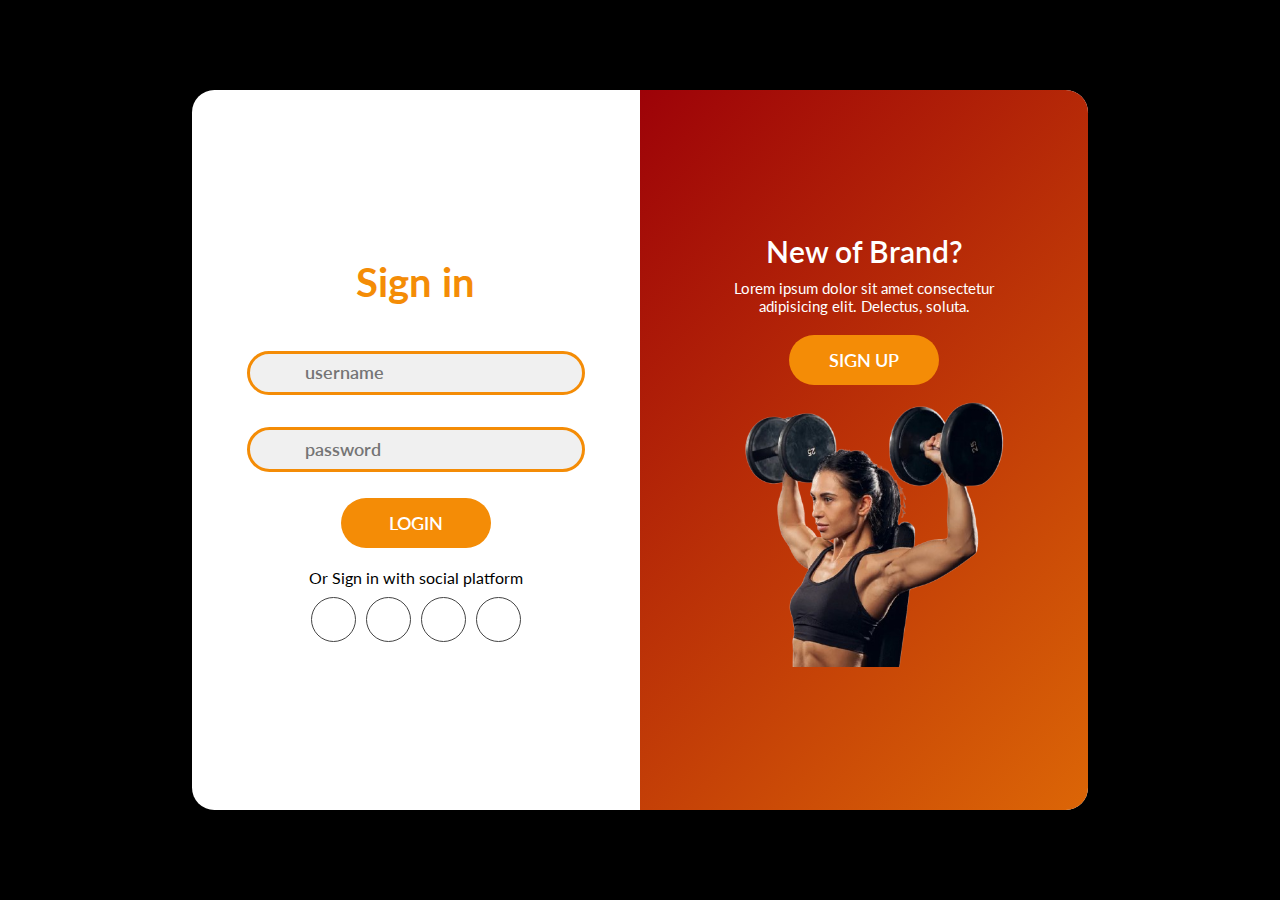
<file: login.html>
<!DOCTYPE html>
<html lang="en">

<head>
    <meta charset="UTF-8">
    <meta name="viewport" content="width=device-width, initial-scale=1.0">
    <title>Login ans SignUp Page</title>
    <link rel="stylesheet"
        href="https://fonts.googleapis.com/css2?family=Material+Symbols+Outlined:opsz,wght,FILL,GRAD@24,400,0,0" />
    <link rel="stylesheet" href="https://cdnjs.cloudflare.com/ajax/libs/font-awesome/6.6.0/css/all.min.css"
        integrity="sha512-Kc323vGBEqzTmouAECnVceyQqyqdsSiqLQISBL29aUW4U/M7pSPA/gEUZQqv1cwx4OnYxTxve5UMg5GT6L4JJg=="
        crossorigin="anonymous" referrerpolicy="no-referrer" />
    <link rel="stylesheet" href="./login.css">
</head>

<body>
    <div class="container">
        <div class="signin-signup">

            <!-- sign-in -->
            <form action="" class="sign-in-form">
                <h2 class="title">Sign in</h2>

                <div class="input-field">
                    <i class="fa-solid fa-user"></i>
                    <input type="text" placeholder="username" required>

                </div>

                <div class="input-field">
                    <i class="fa-solid fa-lock"></i>
                    <input type="password" placeholder="password" required>
                </div>

                <input type="submit" value="login" class="btn">
                <p class="social-text">Or Sign in with social platform</p>

                <div class="social-media">
                    <a href="#" class="social-icon">
                        <i class="fa-brands fa-facebook"></i>
                    </a>
                    <a href="#" class="social-icon">
                        <i class="fa-brands fa-twitter"></i>
                    </a>
                    <a href="#" class="social-icon">
                        <i class="fa-brands fa-google"></i>
                    </a>
                    <a href="#" class="social-icon">
                        <i class="fa-brands fa-linkedin"></i>
                    </a>
                </div>
                <p class="account-text">Don't have an account? 
                    <a href="#" class="sign-up-btn2">Sign up</a> </p>
            </form>

            <!-- sign-up form  -->

            <form action="" class="sign-up-form">
                <h2 class="title">Sign up</h2>

                <div class="input-field">
                    <i class="fa-solid fa-user"></i>
                    <input type="text" placeholder="username" required>

                </div>

                <div class="input-field">
                    <i class="fa-solid fa-envelope"></i>
                    <input type="email" placeholder="Email" required>

                </div>

                <div class="input-field">
                    <i class="fa-solid fa-lock"></i>
                    <input type="password" placeholder="password" required>
                </div>

                <input type="submit" value="signup" class="btn">
                <p class="social-text">Or Sign in with social platform</p>

                <div class="social-media">
                    <a href="#" class="social-icon">
                        <i class="fa-brands fa-facebook"></i>
                    </a>
                    <a href="#" class="social-icon">
                        <i class="fa-brands fa-twitter"></i>
                    </a>
                    <a href="#" class="social-icon">
                        <i class="fa-brands fa-google"></i>
                    </a>
                    <a href="#" class="social-icon">
                        <i class="fa-brands fa-linkedin"></i>
                    </a>
                </div>
                <p class="account-text">Already have an account? 
                    <a href="#" class="sign-in-btn2">Sign in</a> </p>
            </form>
        </div>

            <!-- panel container -->

        <div class="panels-container">
            <div class="panel left-panel">
                <div class="content">
                    <h3>Member of Brand?</h3>
                    <p>Lorem ipsum dolor sit amet consectetur adipisicing elit. Delectus, soluta.</p>
                    <button class="btn" id="sign-in-btn">Sign in</button>
                </div>
                <img src="./Images/login.png" alt="login" class="image">
            </div>

            <div class="panel right-panel">
                <div class="content">
                    <h3>New of Brand?</h3>
                    <p>Lorem ipsum dolor sit amet consectetur adipisicing elit. Delectus, soluta.</p>
                    <button class="btn" id="sign-up-btn">Sign Up</button>
                </div>
                <img src="./Images/signup.png" alt="signup" class="image">
            </div>

        </div>
    </div>


    <!-- javascript -->

    <script src="app.js"></script>

</body>

</html>
</file>
<file: login.css>
@import url("https://fonts.googleapis.com/css2?family=Lato:ital,wght@0,100;0,300;0,400;0,700;0,900;1,100;1,300;1,400;1,700;1,900&display=swap");

* {
  margin: 0;
  padding: 0;
  box-sizing: border-box;
  text-decoration: none;
  list-style: none;
  font-family: "lato", sans-serif;
  border: none;
  outline: none;
  scroll-behavior: smooth;
}

:root {
  --bg-color: #000;
  --snd-bg-color: #111;
  --text-color: #fff;
  --main-color: #f48c06;
  --login-color: #dc2f02;
}

body {
  display: flex;
  align-items: center;
  justify-content: center;
  min-height: 100vh;
  background-color: var(--bg-color);
}

.container {
  position: relative;
  width: 70vw;
  height: 80vh;
  background: var(--text-color);
  border-radius: 1.4rem;
  box-shadow: 0 4px 20px 0 rgba(0, 0, 0, 0.3), 0 6px 20px 0 rgba(0, 0, 0, 0.3);
  overflow: hidden;
}

.container::before {
  content: "";
  position: absolute;
  top: 0;
  left: -50%;
  width: 100%;
  height: 100%;
  background: linear-gradient(-45deg, var(--main-color), #9d0208);
  z-index: 6;
  transform: translateX(100%);
  transition: 1s ease-in-out;
}

.signin-signup {
  position: relative;
  top: 0;
  left: 0;
  width: 100%;
  height: 100%;
  display: flex;
  align-items: center;
  justify-content: space-around;
}

form {
  display: flex;
  align-items: center;
  justify-content: center;
  flex-direction: column;
  width: 40%;
  min-width: 238px;
  padding: 0 10px;
  z-index: 2;
}

form.sign-in-form {
  opacity: 1;
  transition: 0.5s ease-in-out;
}

form.sign-up-form {
  opacity: 0;
  transition: 0.5s ease-in-out;
}

.title {
  font-size: 2.5rem;
  font-weight: 700;
  color: var(--main-color);
  margin-bottom: 1.8rem;
}

.input-field {
  width: 100%;
  height: 2.8rem;
  background-color: #f0f0f0;
  margin: 1rem 0;
  border: 0.2rem solid var(--main-color);
  border-radius: 2rem;
  display: flex;
  align-items: center;
}

.input-field i {
  flex: 1;
  text-align: center;
  color: #666;
  font-size: 18px;
}

.input-field input {
  flex: 5;
  background: none;
  border: none;
  outline: none;
  width: 100%;
  font-size: 1.1rem;
  font-weight: 600;
  color: #444;
}

.btn {
  width: 150px;
  height: 50px;
  border-radius: 50px;
  background: var(--main-color);
  color: var(--text-color);
  font-size: 1.1rem;
  font-weight: 600;
  margin: 10px 0;
  text-transform: uppercase;
  cursor: pointer;
}

.btn:hover {
  background-color: var(--login-color);
}

.social-text {
  margin: 10px 0;
  font-size: 16px;
}

.social-media {
  display: flex;
  justify-content: center;
}

.social-icon {
  height: 45px;
  width: 45px;
  display: flex;
  align-items: center;
  justify-content: center;
  color: #444;
  border: 1px solid #444;
  border-radius: 50%;
  margin: 0 5px;
}

a {
  text-decoration: none;
}

.social-icon:hover {
  color: var(--login-color);
  border-color: var(--login-color);
}

.panels-container {
  position: absolute;
  top: 0;
  left: 0;
  width: 100%;
  height: 100%;
  display: flex;
  align-items: center;
  justify-content: space-around;
}

.panel {
  display: flex;
  flex-direction: column;
  align-items: center;
  justify-content: space-around;
  width: 35%;
  min-height: 238px;
  padding: 0 10px;
  text-align: center;
  z-index: 6;
}

.left-panel {
  /* pointer-events: none; */
}

.content {
  color: var(--text-color);
  transition: 1.1s ease-in-out;
  transition-delay: 0.4s;
}

.panel h3 {
  font-size: 30px;
  font-weight: 600;
}

.panel p {
  font-size: 15px;
  padding: 10px 0;
}

.image {
  width: 115%;
  height: auto;
  align-items: center;
  transition: 1.1s ease-in-out;
  transition-delay: 0.4s;
}

.left-panel .image,
.left-panel .content {
  transform: translateX(-200%);
}

.right-panel .image,
.right-panel .content {
  transform: translateX(0);
}

.account-text {
  display: none;
}

/* Animation */

.container.sign-up-mode::before {
  transform: translateX(0);
}

.container.sign-up-mode .right-panel .image,
.container.sign-up-mode .right-panel .content {
  transform: translateX(200%);
}

.container.sign-up-mode .left-panel .image,
.container.sign-up-mode .left-panel .content {
  transform: translateX(0);
}

.container.sign-up-mode form.sign-in-form {
  opacity: 0;
}

.container.sign-up-mode form.sign-up-form {
  opacity: 1;
}

.container.sign-up-mode .right-panel {
  pointer-events: none;
}

.container.sign-up-mode .left-panel {
  pointer-events: all;
}

/* Responsive */

@media (max-width: 779px) {
  .container {
    width: 100vw;
    height: 100vh;
  }
}

@media (max-width: 635px) {
  .container::before {
    display: none;
  }

  form {
    width: 80%;
  }

  form.sign-up-form {
    display: none;
  }

  .container.sign-up-mode form.sign-up-form {
    display: flex;
    opacity: 1;
  }

  .panels-container {
    display: none;
  }

  .account-text {
    display: initial;
    margin-top: 30px;
  }
}
</file>
